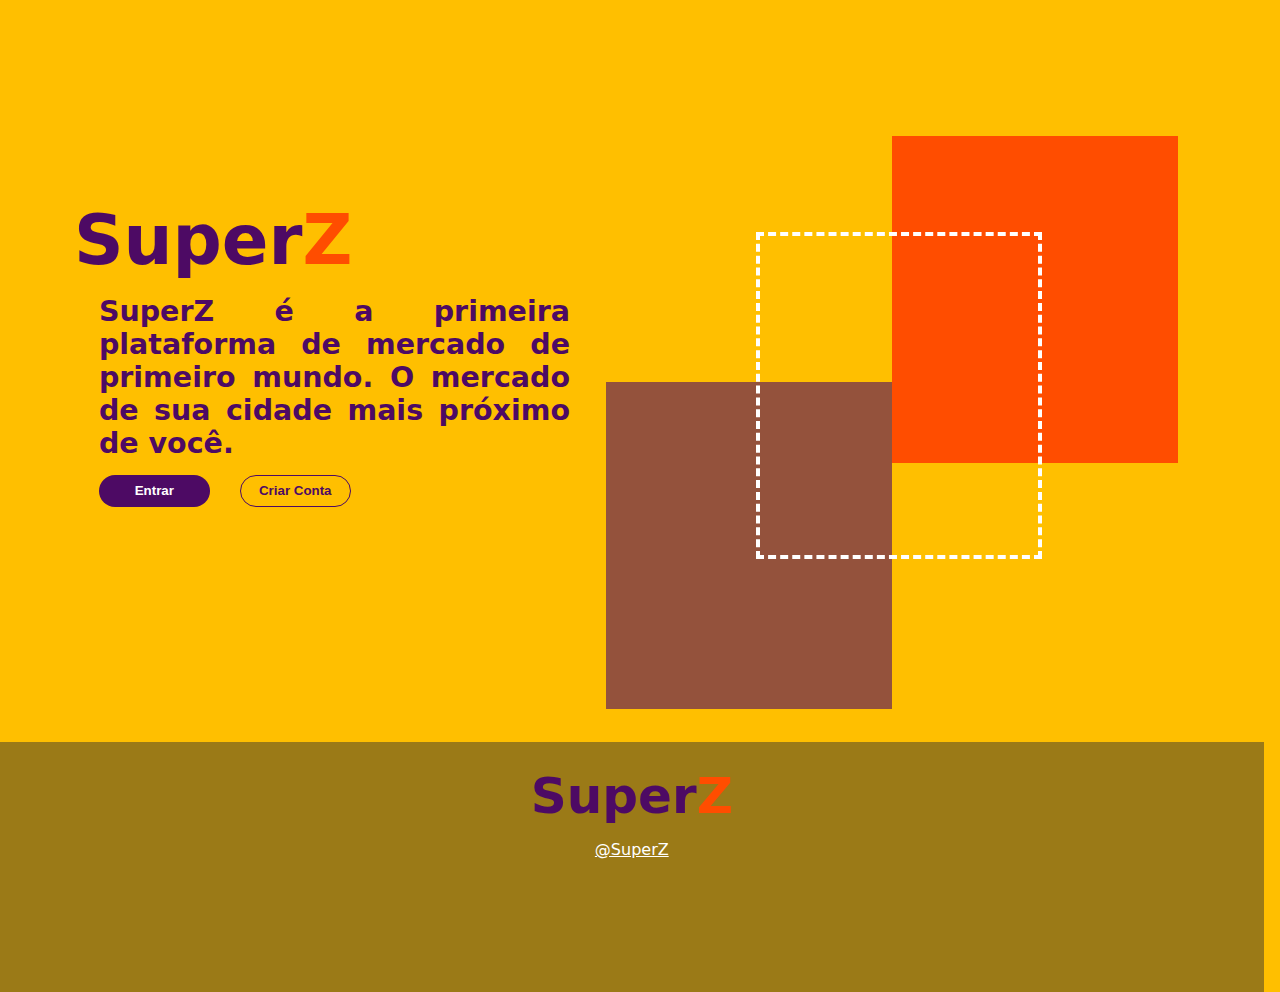
<file: Index.html>
<!DOCTYPE html>
<html lang="en">
<head>
    <meta charset="UTF-8">
    <meta name="viewport" content="width=device-width, initial-scale=1.0">
    <meta http-equiv="X-UA-Compatible" content="ie=edge">
    <link rel="stylesheet" href="index.css">
    <title>SMS Entregas</title>
</head>
<body>
    <div class="text">
        <span class="title">Super</span><span class="title1">Z</span>
    <p class="txt">SuperZ é a primeira plataforma de mercado de primeiro mundo. O mercado de sua cidade mais próximo de você.</p>
    </div>
    <div class="buttons">
        <button class="bt bt1">Entrar</button>
        <button class="bt bt2">Criar Conta</button>
    </div>
    <div class="ilustration">
        <div class="box1"></div>
        <div class="box2"></div>
        <div class="box3"></div>
    </div>

    <div class="choice">
        <div class="X">
            <div class="line1"></div>
            <div class="line2"></div>
        </div>
        <div class="login">
            <div class="choices">
                <div class="ch ch1"></div>
                <div class="ch ch2"></div>
            </div>
            <div class="titles">
                <p class="txt3">Mercado</p>
                <p class="txt3">Cliente</p>
            </div>
            <button id="criar">Criar Perfil</button>
        </div>
    </div>
    <script src="index.js"></script>
</body>

<footer>
        <span class="title min">Super<span class="title1 min">Z</span></span>
        <a href="" style="color: white;">@SuperZ</a>
</footer>
</html>
</file>
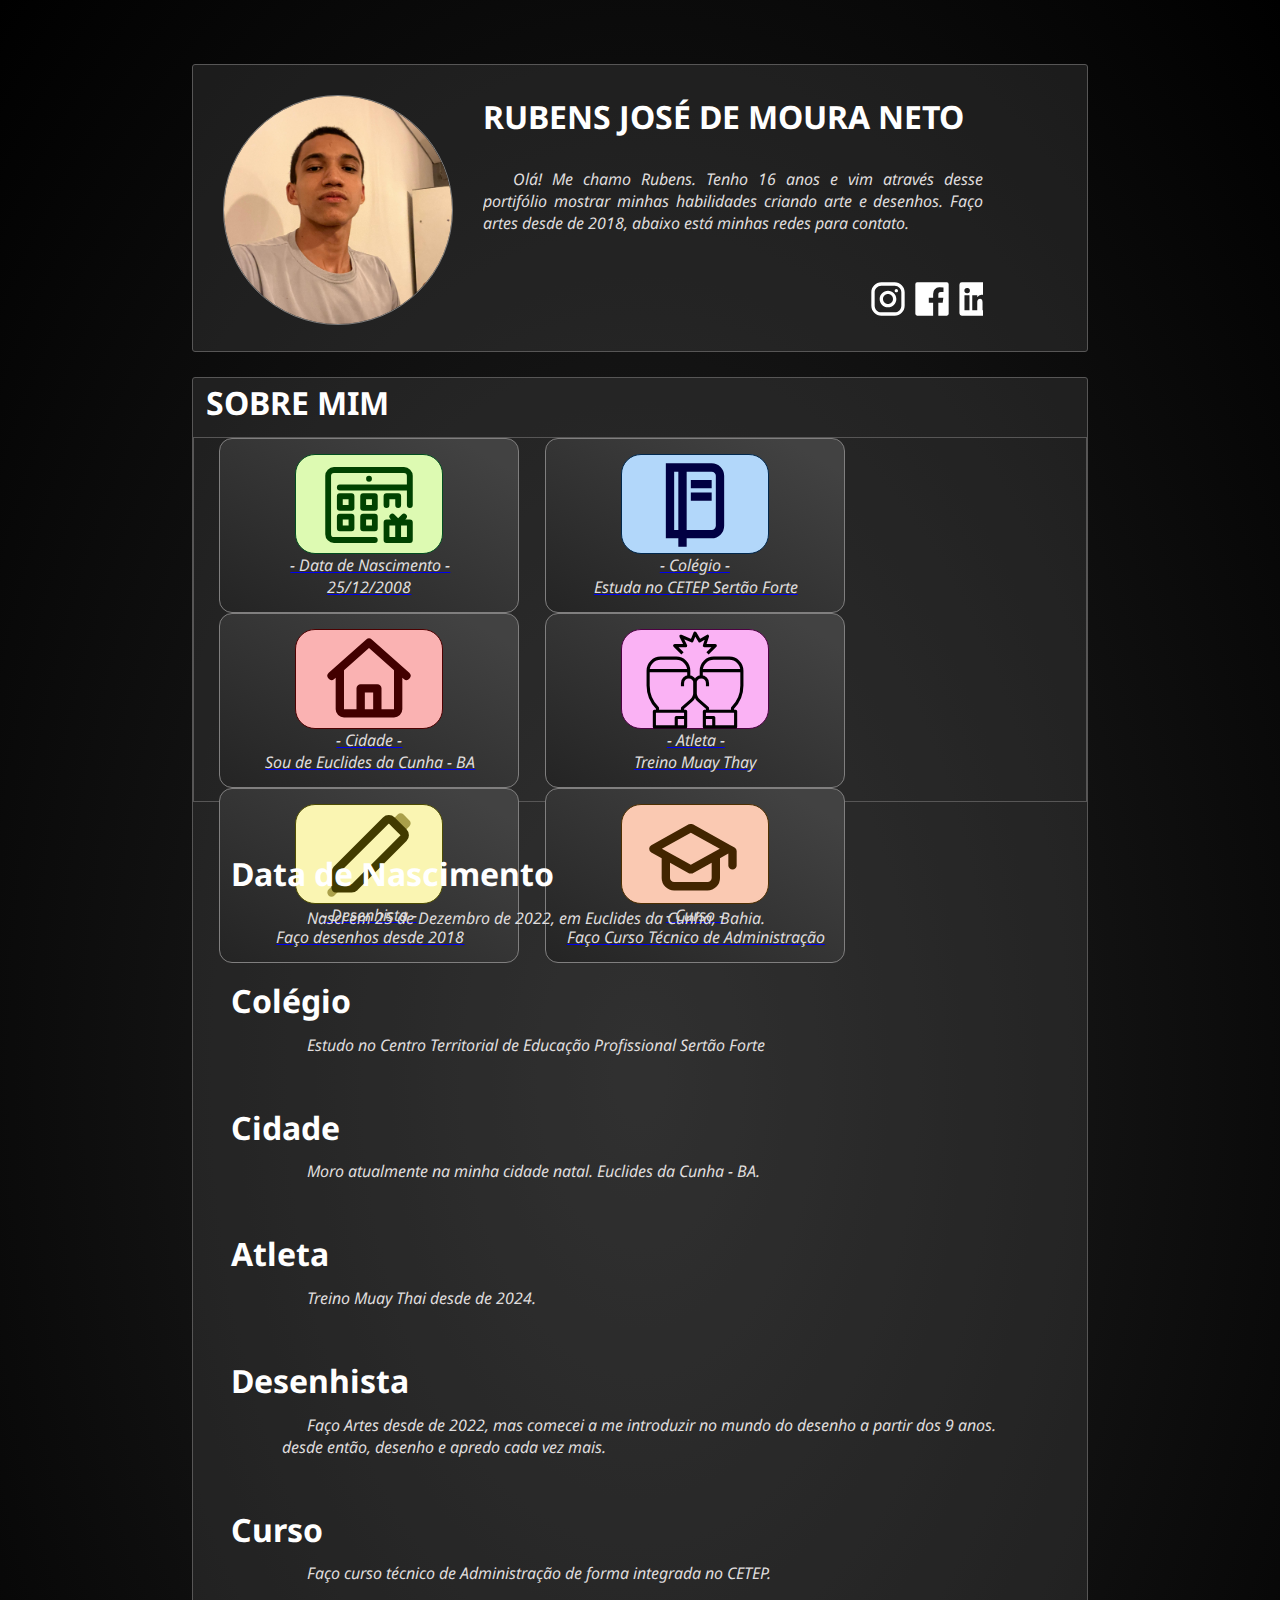
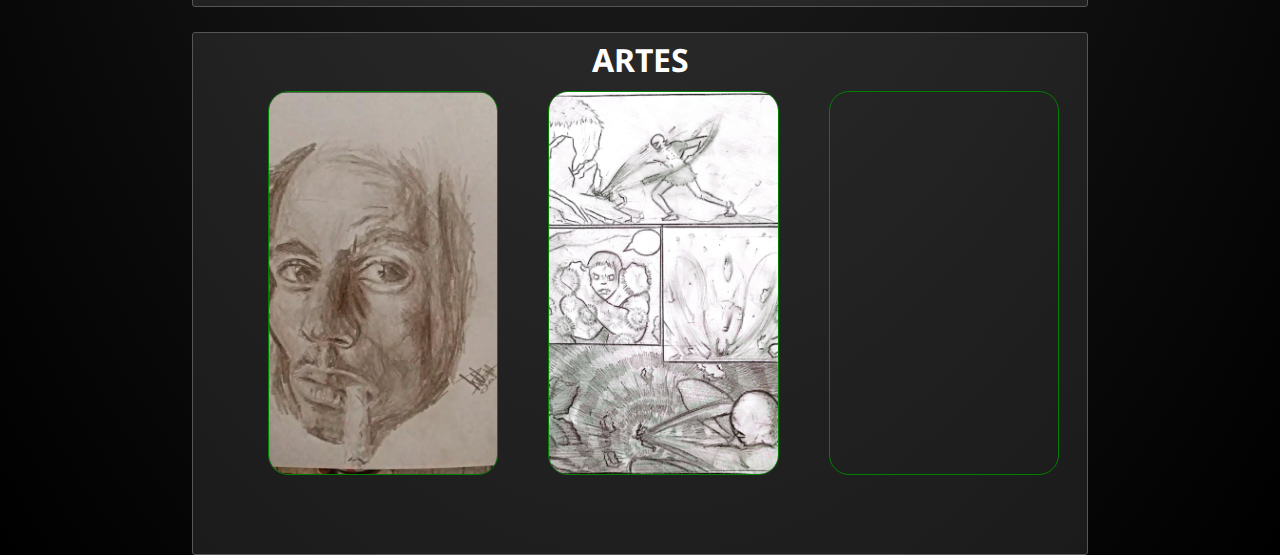
<file: index.html>
<!DOCTYPE html>
<html lang="en">
<head>
    <meta charset="UTF-8">
    <meta name="viewport" content="width=device-width, initial-scale=1.0, maximum-scale=1.0, user-scalable=no">
    <meta http-equiv="X-UA-Compatible" content="ie=edge">
    <link rel="stylesheet" href="style.css">
    <title>Document</title>
</head>
<body>

    <!--TELA-DE-FUNDO-->
    <!---->

    <!--SOBRE-A-PESSOA-->
    <div class="people">
        <div class="foto">
            <img src="img/people.jpeg" alt="" class="fotoPeople">
        </div>

        <div class="textosInf">
            <div class="name">
                <h1 class="I">RUBENS JOSÉ DE MOURA NETO</h1>
                <p class="my">Olá! Me chamo Rubens. Tenho 16 anos e vim através desse portifólio mostrar minhas habilidades criando arte e desenhos. Faço artes desde de 2018, abaixo está minhas redes para contato.</p>
                <div class="iconesDrede">

                    <?xml version="1.0" encoding="utf-8"?>
                    <a href="https://www.instagram.com/rubens.jdmn/"><svg fill="#fff" width="40px" height="40px" viewBox="0 0 24 24" xmlns="http://www.w3.org/2000/svg"><path fill-rule="evenodd" d="M8,2 L16,2 C19.3137085,2 22,4.6862915 22,8 L22,16 C22,19.3137085 19.3137085,22 16,22 L8,22 C4.6862915,22 2,19.3137085 2,16 L2,8 C2,4.6862915 4.6862915,2 8,2 Z M8,4 C5.790861,4 4,5.790861 4,8 L4,16 C4,18.209139 5.790861,20 8,20 L16,20 C18.209139,20 20,18.209139 20,16 L20,8 C20,5.790861 18.209139,4 16,4 L8,4 Z M12,17 C9.23857625,17 7,14.7614237 7,12 C7,9.23857625 9.23857625,7 12,7 C14.7614237,7 17,9.23857625 17,12 C17,14.7614237 14.7614237,17 12,17 Z M12,15 C13.6568542,15 15,13.6568542 15,12 C15,10.3431458 13.6568542,9 12,9 C10.3431458,9 9,10.3431458 9,12 C9,13.6568542 10.3431458,15 12,15 Z M17,8 C16.4477153,8 16,7.55228475 16,7 C16,6.44771525 16.4477153,6 17,6 C17.5522847,6 18,6.44771525 18,7 C18,7.55228475 17.5522847,8 17,8 Z"/></svg></a>

                    <?xml version="1.0" encoding="utf-8"?>
                    <a href="https://www.facebook.com/share/16AgNDVnHW/"><svg fill="#fff" width="40px" height="40px" viewBox="0 0 24 24" xmlns="http://www.w3.org/2000/svg" data-name="Layer 1"><path d="M20.9,2H3.1A1.1,1.1,0,0,0,2,3.1V20.9A1.1,1.1,0,0,0,3.1,22h9.58V14.25h-2.6v-3h2.6V9a3.64,3.64,0,0,1,3.88-4,20.26,20.26,0,0,1,2.33.12v2.7H17.3c-1.26,0-1.5.6-1.5,1.47v1.93h3l-.39,3H15.8V22h5.1A1.1,1.1,0,0,0,22,20.9V3.1A1.1,1.1,0,0,0,20.9,2Z"/></svg></a>

                    <?xml version="1.0" encoding="utf-8"?>
                    <a href=""><svg fill="#fff" width="40px" height="40px" viewBox="0 0 24 24" xmlns="http://www.w3.org/2000/svg" data-name="Layer 1"><path d="M20.47,2H3.53A1.45,1.45,0,0,0,2.06,3.43V20.57A1.45,1.45,0,0,0,3.53,22H20.47a1.45,1.45,0,0,0,1.47-1.43V3.43A1.45,1.45,0,0,0,20.47,2ZM8.09,18.74h-3v-9h3ZM6.59,8.48h0a1.56,1.56,0,1,1,0-3.12,1.57,1.57,0,1,1,0,3.12ZM18.91,18.74h-3V13.91c0-1.21-.43-2-1.52-2A1.65,1.65,0,0,0,12.85,13a2,2,0,0,0-.1.73v5h-3s0-8.18,0-9h3V11A3,3,0,0,1,15.46,9.5c2,0,3.45,1.29,3.45,4.06Z"/></svg></a>


                </div>
            </div>
            </div>
        </div>
        <div class="sobre_mim">
            <h1 class="Sobre_Mim">SOBRE MIM</h1>
            <nav class="cats">
                <a href="#data"><div class="cat">
                    <div class="icn1">
                        <?xml version="1.0" ?>
                        <svg fill="#fff" width="100px" height="100px" viewBox="0 0 32 32" data-name="Layer 2" id="Layer_2" xmlns="http://www.w3.org/2000/svg"><title/><path d="M16,8.53h0a.93.93,0,1,1,.94-.93A.93.93,0,0,1,16,8.53Z"/><path d="M17.85,26.27H4.79a.93.93,0,0,1-.93-.93V6.67a.93.93,0,0,1,.93-.93h22.4a.93.93,0,0,1,.93.93v2.8H6.66a.93.93,0,0,0,0,1.87H28.13V16A.93.93,0,0,0,30,16V6.67a2.8,2.8,0,0,0-2.8-2.8H4.79A2.8,2.8,0,0,0,2,6.67V25.33a2.8,2.8,0,0,0,2.8,2.8H17.85a.93.93,0,0,0,0-1.87Z"/><path d="M29.07,20.66H27.59l.27-.27a.93.93,0,0,0-1.32-1.32l-1.21,1.21-1.2-1.2A.93.93,0,0,0,22.8,20.4l.27.27H21.61a.93.93,0,0,0-.93.93v5.6a.93.93,0,0,0,.93.93h7.47A.93.93,0,0,0,30,27.2V21.6A.93.93,0,0,0,29.07,20.66Zm-6.53,1.87h1.85v3.73H22.54Zm5.6,3.73H26.26V22.53h1.88Z"/><path d="M11.33,13.19a.93.93,0,0,0-.93-.93H6.66a.93.93,0,0,0-.93.93v3.73a.93.93,0,0,0,.93.93H10.4a.93.93,0,0,0,.93-.93ZM9.46,16H7.6V14.13H9.46Z"/><path d="M10.4,18.8H6.66a.93.93,0,0,0-.93.93v3.73a.93.93,0,0,0,.93.93H10.4a.93.93,0,0,0,.93-.93V19.73A.93.93,0,0,0,10.4,18.8Zm-.93,3.73H7.6V20.66H9.46Z"/><path d="M17.87,12.26H14.13a.93.93,0,0,0-.93.93v3.73a.93.93,0,0,0,.93.93h3.73a.93.93,0,0,0,.93-.93V13.19A.93.93,0,0,0,17.87,12.26ZM16.93,16H15.07V14.13h1.87Z"/><path d="M21.6,16.93a.93.93,0,0,0,.93-.93V14.13H24.4V16a.93.93,0,0,0,1.87,0v-2.8a.93.93,0,0,0-.93-.93H21.6a.93.93,0,0,0-.93.93V16A.93.93,0,0,0,21.6,16.93Z"/><path d="M17.87,18.8H14.13a.93.93,0,0,0-.93.93v3.73a.93.93,0,0,0,.93.93h3.73a.93.93,0,0,0,.93-.93V19.73A.93.93,0,0,0,17.87,18.8Zm-.93,3.73H15.07V20.66h1.87Z"/></svg>
                    </div>
                    <p class="aniversario aniversarioG">- Data de Nascimento -</p>
                    <p class="aniversario">25/12/2008</p>
                </div></a>

                <a href="#colegio"><div class="cat">
                    <div class="icn2">
                        <?xml version="1.0" encoding="utf-8"?>
                        <svg fill="#fff" width="100px" height="100px" viewBox="-5 -2 24 24" xmlns="http://www.w3.org/2000/svg" preserveAspectRatio="xMinYMin" class="jam jam-book"><path d='M5 18v2H3v-2H0V0h11a3 3 0 0 1 3 3v12a3 3 0 0 1-3 3H5zM3 2H2v14h1V2zm2 0v14h6a1 1 0 0 0 1-1V3a1 1 0 0 0-1-1H5zm1 2h5v2H6V4zm0 3h5v2H6V7z'/></svg>
                    </div>
                    <p class="aniversario">- Colégio -</p>
                    <p class="aniversarioG">Estuda no CETEP Sertão Forte</p>
                </div></a>

                <a href="#cidade"><div class="cat">
                    <div class="icn1 icn3">
                        <?xml version="1.0" encoding="utf-8"?>
                        <svg width="100px" height="100px" viewBox="0 0 24 24" fill="none" xmlns="http://www.w3.org/2000/svg"><path d="M11.336 2.253a1 1 0 0 1 1.328 0l9 8a1 1 0 0 1-1.328 1.494L20 11.45V19a2 2 0 0 1-2 2H6a2 2 0 0 1-2-2v-7.55l-.336.297a1 1 0 0 1-1.328-1.494l9-8zM6 9.67V19h3v-5a1 1 0 0 1 1-1h4a1 1 0 0 1 1 1v5h3V9.671l-6-5.333-6 5.333zM13 19v-4h-2v4h2z" fill="rgb(66, 0, 0)"/></svg>
                    </div>
                    <p class="aniversario">- Cidade -</p>
                    <p class="aniversario aniversarioG">Sou de Euclides da Cunha - BA</p>
                </div></a>


                <a href="#atleta"><div class="cat">
                    <div class="icn1 icn4">
                       <?xml version="1.0" ?>
<svg width="100px" height="100px" viewBox="0 0 64 64" xmlns="http://www.w3.org/2000/svg">

<defs>

<style>.cls-1{fill:none;stroke:#000000;stroke-linejoin:round;stroke-width:2px;}</style>

</defs>

<title/>

<g data-name="Layer 22" id="Layer_22">

<path class="cls-1" d="M40,52V50l-5.49-4.8A7.39,7.39,0,0,1,32,39.66V34a4,4,0,0,1,4-4h0a4,4,0,0,1,4,4v2"/>

<path class="cls-1" d="M36,30V26a8,8,0,0,1,8-8H54a8,8,0,0,1,8,8v9.51A20.49,20.49,0,0,1,56,50h0v2"/>

<rect class="cls-1" height="10" width="20" x="38" y="52"/>

<line class="cls-1" x1="36" x2="62" y1="26" y2="26"/>

<polyline class="cls-1" points="38 56 44 56 44 62"/>

<path class="cls-1" d="M24,52V50l5.49-4.8A7.39,7.39,0,0,0,32,39.66V34a4,4,0,0,0-4-4h0a4,4,0,0,0-4,4v2"/>

<path class="cls-1" d="M28,30V26a8,8,0,0,0-8-8H10a8,8,0,0,0-8,8v9.51A20.49,20.49,0,0,0,8,50H8v2"/>

<rect class="cls-1" height="10" transform="translate(32 114) rotate(-180)" width="20" x="6" y="52"/>

<line class="cls-1" x1="28" x2="2" y1="26" y2="26"/>

<polyline class="cls-1" points="26 56 20 56 20 62"/>

<polyline class="cls-1" points="24 15 19 10 26 10 23 4 30 7 32 2 35 7 40 4 38 10 45 10 40 15"/>

</g>

</svg>
                    </div>
                    <p class="aniversario aniversarioG">- Atleta -</p>
                    <p class="aniversario">Treino Muay Thay</p>
                </div></a>

                <a href="#desenhista"><div class="cat">
                    <div class="icn2 icn5">
                        <?xml version="1.0" encoding="utf-8"?>
                        <svg fill="#000000" width="100px" height="100px" viewBox="0 0 24 24" id="stylus-pen" data-name="Line Color" xmlns="http://www.w3.org/2000/svg" class="icon line-color"><path id="secondary" d="M4,20,3,21M21,4.41,19.59,3,18.17,4.41l1.42,1.42Z" style="fill: none; stroke: rgb(170, 160, 74); stroke-linecap: round; stroke-linejoin: round; stroke-width: 2;"></path><path id="primary" d="M17.46,3.71l2.83,2.83a1,1,0,0,1,0,1.41L8.54,19.71a1.05,1.05,0,0,1-.71.29H4V16.17a1.05,1.05,0,0,1,.29-.71L16.05,3.71A1,1,0,0,1,17.46,3.71Z" style="fill: none; stroke: rgb(66, 59, 0); stroke-linecap: round; stroke-linejoin: round; stroke-width: 2;"></path></svg>
                    </div>
                    <p class="aniversario">- Desenhista -</p>
                    <p class="aniversarioG">Faço desenhos desde 2018</p>
                </div></a>

                <a href="#curso"><div class="cat">
                    <div class="icn1 icn6">
                        <?xml version="1.0" encoding="utf-8"?>
                        <svg fill="rgb(66, 37, 0)" width="100px" height="100px" viewBox="0 0 24 24" xmlns="http://www.w3.org/2000/svg" data-name="Layer 1"><path d="M21.49,10.19l-1-.55h0l-9-5-.11,0a1.06,1.06,0,0,0-.19-.06l-.19,0-.18,0a1.17,1.17,0,0,0-.2.06l-.11,0-9,5a1,1,0,0,0,0,1.74L4,12.76V17.5a3,3,0,0,0,3,3h8a3,3,0,0,0,3-3V12.76l2-1.12V14.5a1,1,0,0,0,2,0V11.06A1,1,0,0,0,21.49,10.19ZM16,17.5a1,1,0,0,1-1,1H7a1,1,0,0,1-1-1V13.87l4.51,2.5.15.06.09,0a1,1,0,0,0,.25,0h0a1,1,0,0,0,.25,0l.09,0a.47.47,0,0,0,.15-.06L16,13.87Zm-5-3.14L4.06,10.5,11,6.64l6.94,3.86Z"/></svg>
                    </div>
                    <p class="aniversario">- Curso -</p>
                    <p class="aniversario aniversarioG">Faço Curso Técnico de Administração</p>
                </div></a>
            </nav>

            <div class="data" id="data">
            <h1 class="data-nascimento">Data de Nascimento</h1>
                <p>Nasci em 25 de Dezembro de 2022, em Euclides da Cunha, Bahia.</p>
            </div>
            <div class="data" id="colegio">
            <h1 class="data-nascimento">Colégio</h1>
                <p>Estudo no Centro Territorial de Educação Profissional Sertão Forte</p>
            </div>
            <div class="data" id="cidade">
            <h1 class="data-nascimento">Cidade</h1>
                <p>Moro atualmente na minha cidade natal. Euclides da Cunha - BA.</p>
            </div>
            <div class="data" id="atleta">
            <h1 class="data-nascimento">Atleta</h1>
                <p>Treino Muay Thai desde de 2024.</p>
            </div>
            <div class="data" id="desenhista">
            <h1 class="data-nascimento">Desenhista</h1>
                <p>Faço Artes desde de 2022, mas comecei a me introduzir no mundo do desenho a partir dos 9 anos. desde então, desenho e apredo cada vez mais.</p>
            </div>
            <div class="data" id="curso">
            <h1 class="data-nascimento">Curso</h1>
                <p>Faço curso técnico de Administração de forma integrada no CETEP.</p>
            </div>
        </div>
    </div>

    <div class="projetos">
        <h1 style="text-align: center;">ARTES</h1>
        <div class="stylos" onmouseenter="show()" onmouseleave="hide()">
        <div class="stylo">
            <img src="img/realista.jpeg">
            <div class="dark"><h2 style="color: white; font-family: system-ui, -apple-system, BlinkMacSystemFont, 'Segoe UI', Roboto, Oxygen, Ubuntu, Cantarell, 'Open Sans', 'Helvetica Neue', sans-serif;">Realismo</h2></div>
        </div>
        <div class="stylo">
            <img src="img/mangá.jpeg">
            <div class="dark dk3"><h2 style="color: white; font-family: system-ui, -apple-system, BlinkMacSystemFont, 'Segoe UI', Roboto, Oxygen, Ubuntu, Cantarell, 'Open Sans', 'Helvetica Neue', sans-serif;">História em quadrinhos</h2></div>
        </div>
        <div class="stylo">
            
            <div class="dark"><h2 style="color: white; font-family: system-ui, -apple-system, BlinkMacSystemFont, 'Segoe UI', Roboto, Oxygen, Ubuntu, Cantarell, 'Open Sans', 'Helvetica Neue', sans-serif;">Vazio</h2></div>
        </div>
    </div>

    <script src="script.js"></script>
</body>
</html>
</file>
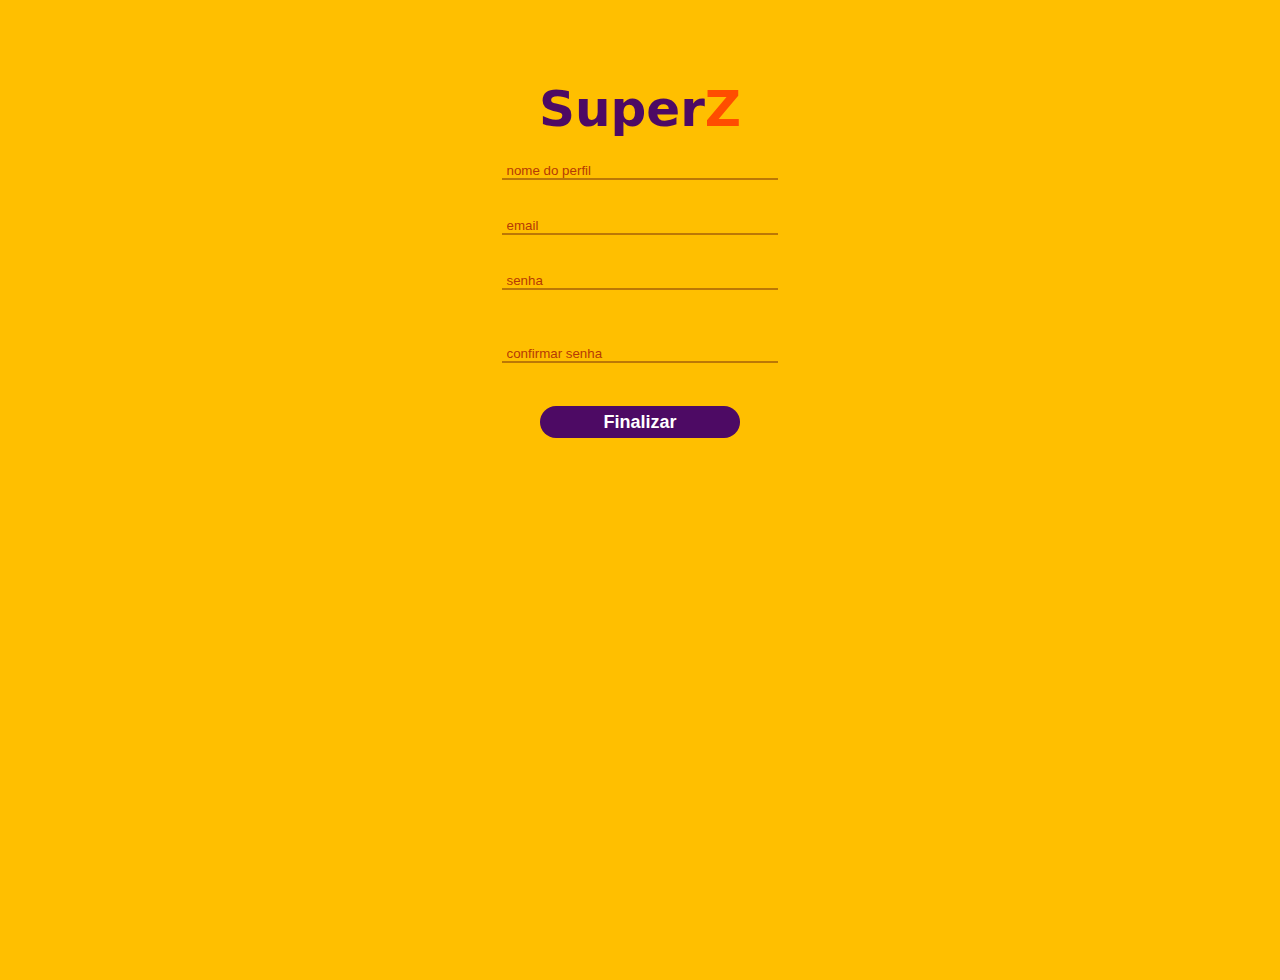
<file: Contas/cliente/Cliente.html>
<!DOCTYPE html>
<html lang="en">
  <head>
    <meta charset="UTF-8" />
    <meta name="viewport" content="width=device-width, initial-scale=1.0" />
    <meta http-equiv="X-UA-Compatible" content="ie=edge" />
    <link rel="stylesheet" href="Cliente.css" />
    <title>SMS Entregas</title>
  </head>
  <body>
    <div class="login">
      <div class="logo">
        <span class="title min">Super<span class="title1 min">Z</span></span>
      </div>
      <form action="" method="get">
        <input id="nome" type="text" placeholder="nome do perfil" />
        <p>* nome não coerente</p>
        <br />
        <input id="email" type="email" placeholder="email" />
        <p>* email inválido</p>
        <br />
        <input id="senha" type="password" placeholder="senha" />
        <p>* a senha deve conter 8 caracteres(sendo letras ou números).</p>
        <br />
        <input id="confirmarSenha" type="password" placeholder="confirmar senha"/>
        <p>* senha diferente</p>
        <button id="finalizar">Finalizar</button>
      </form>
      
    </div>
    <script src="Cliente.js"></script>
  </body>
</html>
</file>
<file: index.css>
* {
    margin: 0;
    padding: 0;
    box-sizing: border-box;
}

body {
    background-color: #ffbf00;
    font-family: system-ui, -apple-system, BlinkMacSystemFont, 'Segoe UI', Roboto, Oxygen, Ubuntu, Cantarell, 'Open Sans', 'Helvetica Neue', sans-serif;
    padding: 0 73.9px;
    box-sizing: border-box;
}

.text {
    margin-top: 199.5px;
    /*border: 1px solid white;*/
    width: 50%;
}

span {
    position: relative;
    margin-top: 25px;
    font-size: 68.9px;
    font-weight: 700;
}

p {
    position: relative;
    margin-top: 15px;
    color: #4d0a64;
    font-weight: 700;
    font-size: 28.5px;
    /*border: 1px solid white;*/
    padding-right: 70px;
    padding-left: 25px;
    box-sizing: border-box;
    text-align: left;
    text-align: justify;
}

.min {
    font-size: 50px;
}

.title {
    color: #4d0a64;
}

.title1 {
    position: relative;
    color: #ff4d00;
}

.bt {
    position: relative;
    margin-left: 25px;
    margin-top: 15px;
    width: 110.85px;
    height: 32px;
    border-radius: 20px;
    border: none;
    font-weight: 700;
    cursor: pointer;
}

.bt1 {
    background-color: #4d0a64;
    color: #fff;
}

.bt1:hover {
    background-color: #2b0638;
}

.bt1:active {
    transition: 0.3s;
    background-color: #9f64b3;
}

.bt2 {
    background-color: #ffbf00;
    border: 1px solid #4d0a64;
    color: #4d0a64;
}

.bt2:hover {
    border-color: #2b0638;
    color: #2b0638;
}

.bt2:active {
    border-color: #9f64b3;
    color: #9f64b3;
}

.ilustration {
    display: flex;
    position: relative;
    margin-left: auto;
    margin-top: -275px;
    /*border: 1px solid white;*/
    width: 600px;
    height: 230px;
}

.box1 {
    position: relative;
    margin-top: 25%;
    background-color: #4d0a64;
    opacity: 0.6;
    width: 286px;
    height: 327px;
}

.box2 {
    position: relative;
    margin-top: -16%;
    background-color: #ff4d00;
    width: 286px;
    height: 327px;
}

.box3 {
    position: absolute;
    margin-left: 25%;
    border: 4px solid white;
    border-style: dashed;
    background-image: url(https://img.freepik.com/fotos-gratis/mulher-com-carrinho-de-compras-comprando-comida-no-supermercado_342744-1131.jpg?ga=GA1.1.19764164.1748377790&semt=ais_hybrid&w=740);
    background-size: cover;
    width: 286px;
    height: 327px;
}

.screen {
    position: relative;
    margin-left: -73.9px;
    margin-top: 280px;
    background-color: #9b7a17;
    width: 111.48%;
    height: 739px;
    z-index: 2;
    box-sizing: border-box;
}

.box {
    position: relative;
    margin-left: 50%;
    margin-top: 586.4;
    transform: translate(-50%);
    border: 1px solid white;
    height: 100%;
}

.Criar {
    background-color: #ff4d00;
    border: none;
    font-weight: 700;
    color: white;
    position: relative;
    margin-left: 50%;
    margin-top: 50px;
    transform: translate(-50%);
    width: 100%;
    height: 50px;
    font-size: 20px;
    cursor: pointer;
}

.Criar:hover{
    background-color: #a13101;
}


footer {
    display: flex;
    flex-direction: column;
    position: relative;
    margin-left: -73.9px;
    margin-top: 280px;
    width: 111.6%;
    height: 250px;
    background-color: #9b7a17;
    text-align: center;
}

footer a {
    position: relative;
    margin-top: 15px;
}

.choice {
    position: fixed;
    top: 0;
    margin-left: -73.9px;
    width: 100%;
    height: 100%;
    background-color: #9b7a17;
    z-index: 3;
}

.login {
    position: relative;
    margin-left: 50%;
    transform: translate(-50%);
    /*border: 1px solid white;*/
    width: 600px;
    height: 100%;
}

.X {
    position: fixed;
    margin: 15px;
    /*border: 1px solid green;*/
    width: 30px;
    height: 30px;
    rotate: 45deg;
    z-index: 4;
    cursor: pointer;
}

.line1 {
    position: relative;
    margin-top: 50%;
    border: 1px solid #4b3b0c;
}

.line2 {
    position: relative;
    margin-left: 50%;
    margin-top: -16px;
    transform: translate(-50%);
    width: 1px;
    height: 100%;
    border: 1px solid #4b3b0c;
}

#criar {
    position: relative;
    margin-left: 50%;
    transform: translate(-50%);
    margin-top: 25px;
    width: 150px;
    height: 25px;
    font-weight: 700;
    border-radius: 20px;
    border: none;
    background-color: #ff4d00;
    color: white;
    cursor: pointer;
}

.choice {
    display: none;
}

.choices {
    padding: 0 100px;
    display: flex;
    position: relative;
    margin-top: 150px;
    /*border: 1px solid green;*/
    height: 250px;
    cursor: pointer;
}

.ch {
    position: relative;
    border-radius: 100%;
    border: 1px solid rgb(255, 255, 255);
    height: 75%;
    width: 190px;
}

.ch1 {
    background-image: url(https://img.freepik.com/fotos-gratis/retrato-de-um-homem-trabalhando-como-vendedor-no-mercado_23-2151230111.jpg?ga=GA1.1.19764164.1748377790&semt=ais_hybrid&w=740);
    background-size: cover;
    box-shadow: inset 1px 1px 10px black;
}

.ch2 {
    margin-left: auto;
    background-image: url(https://img.freepik.com/fotos-gratis/mulher-no-supermercado-usando-balanca-digital-self-service-para-medir-o-peso-da-fruta_342744-1100.jpg?ga=GA1.1.19764164.1748377790&semt=ais_hybrid&w=740);
    background-size: cover;
    box-shadow: inset 1px 1px 10px black;
}

.titles {
    position: relative;
    margin-left: 50%;
    margin-top: -65px;
    transform: translate(-60%);
    display: flex;
}

.txt3 {
    color: white;
}
</file>
<file: style.css>
*{
    margin: 0;
    padding: 0;
    box-sizing: border-box;
}



/*TELA DE FUNDO*/


body {
    background-image: radial-gradient(rgb(36, 36, 36) , rgb(0, 0, 0));
    width: 100%;
    padding-left: 15vw;
    padding-right: 15vw;
    padding-top: 5vw;
}

@media screen and (max-width: 768px) {
    body {
        padding-left: 5vw !important;
        padding-right: 5vw !important;
    }

    .people {
        height: 576px !important;
        padding: 0 !important;
        box-sizing: border-box;
    }

    .foto {
        position: relative;
        left: 50%;
        transform: scale(0.9) translate(-50%);
    }

    .textosInf {
        width: 600px !important;
        margin-top: -75px;
        left: 50%;
        transform: translate(-60%);
        overflow: visible !important;
    }

    .I {
        text-align: center;
    }

    .my {
        margin-top: 10px !important;
        text-align: center !important;
        text-indent: 0 !important;
    }

    .iconesDrede {
        left: -48%;
    }

    .sobre_mim {
        height: 2150px !important;
    }

    .cats {
        margin-top: 10px !;
        height: 100% !important;
    }

    .cat:first-child {
        margin-left: 50px;
    }

    .cat {
        left: 38%;
        transform: translate(-53.5%)
    }

    .data {
        margin-left: 25px !important;
        margin-right: 55px !important;

    }

    .projetos {
        height: 1200px !important;
        padding: 25px !important;
        box-sizing: border-box !;
        height: 1300px !important;
    }

    .stylos {
        display: flex;
        flex-wrap: wrap;
        height: 94% !important;
    }

    .stylo {
        margin-left: 9px !important;
        margin-top: 15px;
        width: 300px !important;
    }

}

@media screen and (width: 844px) {
    body {
        padding-left: 5vw !important;
        padding-right: 5vw !important;
    }

    .people {
        height: 576px !important;
        padding: 0 !important;
        box-sizing: border-box;
    }

    .foto {
        position: relative;
        left: 50%;
        transform: scale(0.9) translate(-50%);
    }

    .textosInf {
        width: 600px !important;
        margin-top: -75px;
        left: 55%;
        transform: translate(-59%);
        overflow: visible !important;
    }

    .I {
        text-align: center;
    }

    .my {
        margin-top: 10px !important;
        text-align: center !important;
        text-indent: 0 !important;
    }

    .iconesDrede {
        left: -38%;
    }

    .sobre_mim {
        padding-left: 0vw !important;
        padding-right: 0vw !important;
        height: 355vh !important;
    }

    .cats {
        height: 550px !important;
        padding-left: 1vw !important;
        box-sizing: border-box !important;
    }

    .cat:first-child {
        margin-left: 55px;
    }

    .cat {
        left: -1%;
       /* transform: translate(-50%) !important;*/
    }

    .stylo {
        margin-left: 10px !important;
        width: 100vw !important;
    }
}
/*PESSOA*/

.people {
    display: flex;
    flex-wrap: wrap;
    position: relative;
    border: 1px solid rgb(87, 86, 86);
    border-radius: 3px;
    width: 100%;
    height: 288px;
    background-color: rgba(77, 76, 76, 0.308);
    padding: 30px;
    box-sizing: border-box;
}

.foto {
    border: 1px solid gray;
    border-radius: 100%;
    width: 230px;
    height: 230px;
    overflow: hidden;
}

.fotoPeople {
    position: relative;
    width: 100%;
    height: 100%;
    background-size: contain;
    object-fit: cover;
}

.textosInf {
    position: relative;
    margin-left: 30px;
    /*border: 1px solid gray;*/
    width: 60%;
    height: 230px;
    overflow: hidden;
}

@font-face {
    font-family: italico;
    src: url(fonte/NotoSans-VariableFont_wdth\,wght.ttf);
}

@font-face {
    font-family: italica;
    src: url(fonte/NotoSans-Italic-VariableFont_wdth\,wght.ttf);
}

h1 {
    font-family: italico;
    color: white;
    border-width: px;
}

p {
    font-family: italica;
    color: rgb(223, 220, 220);
}

.name {
    position: relative;
}

.I {
    position: relative;
}

.my {
    position: relative;
    margin-top: 30px;
    text-align: left;
    text-align: justify;
    text-indent: 30px;
}

.iconesDrede {
    position: relative;
    margin-left: 77%;
    margin-top: 45px;
    /*border: 1px solid white;*/
    width: 160px;
    height: 50px;
}

/**/

.sobre_mim {
    display: flex;
    flex-direction: column;
    position: relative;
    margin-top: 25px;
    width: 100%;
    height: 1230px;
    background-color: rgba(77, 76, 76, 0.308);
    border: 1px solid rgb(87, 86, 86);
    border-radius: 3px;
    padding-left: 2vw;
    padding-right: 2vw;
    padding: 0;
    overflow: hidden;
}

.Sobre_Mim {
    position: relative;
    margin-left: 1vw;
    margin-top: 0.2vw;
}

.cats {
    display: flex;
    flex-wrap: wrap;
    position: relative;
    margin-top: 1.5%;
    width: 100%;
    height: 365.2px;
    border: 1px solid rgb(87, 86, 86);
}

.cat {
    background-image: linear-gradient(30deg,rgb(36, 36, 36), rgb(66, 66, 66) 90%);
    position: relative;
    margin-left: 25.4px;
    border: 1px solid rgb(128, 127, 127);
    border-radius: 13px;
    width: 300px;
    height: 175px;
    padding-top: 15px;
    padding-left: 75px;
    padding-right: 75px;
    box-sizing: border-box;
    transition: 0.5s;
    cursor: pointer;
}

.cat:hover {
    transition: 0.5s;
    opacity: 0.8;
}

.icn1 {
    background-color: hsl(84, 88%, 84%);
    position: relative;
    height: 100px;
    border: 1px solid rgb(1, 77, 30);
    border-radius: 20px;
}

.icn2 {
    background-color: hsl(209, 88%, 84%);
    position: relative;
    height: 100px;
    border: 1px solid rgb(1, 40, 77);
    border-radius: 20px;
}

.icn3 {
    background-color: hsl(0, 88%, 84%);
    border: 1px solid rgb(77, 1, 1);
}

.icn4 {
    background-color: hsl(305, 88%, 84%);
    border: 1px solid rgb(77, 1, 67);
}

.icn5 {
    background-color: hsl(56, 88%, 84%);
    border: 1px solid rgb(77, 76, 1);
}

.icn6 {
    background-color: hsl(19, 88%, 84%);
    border: 1px solid rgb(77, 47, 1);
}


.icn1 svg{
    fill: rgb(0, 66, 0);
    position: relative;
    margin-left: 50%;
    transform: translate(-50%);
}

.icn2 svg {
    fill: rgb(1, 0, 66);
    position: relative;
    margin-left: 50%;
    transform: translate(-50%);
}

.icn3 svg {
   
}

.icn4 svg {
    fill: rgb(0, 255, 34);
}

.icn5 svg {
    fill: rgb();
}

.icn6 svg {
    fill: rgb(66, 37, 0);
}

.aniversario {
    text-align: center;
}

.aniversarioG {
    margin-left: -75px;
    text-align: center;
    /*border: 1px solid white;*/
    width: 300px;
}

.data-nascimento {
    position: relative;
    margin-left: 1vw;
    margin-top: 25px;
}

.data {
    /*border: 1px solid green;*/
    position: relative;
    margin-left: 25px;
    margin-right: 155px;
    margin-top: 25px;
}

.data p {
    position: relative;
    width: 100%;
    margin-top: 1.3vh;
    margin-left: 5vw;
    text-align: left;
    text-align: justify;
    text-indent: 25px;
}

.projetos {
    position: relative;
    margin-top: 25px;
    width: 100%;
    height: 523px;
    background-color: rgba(77, 76, 76, 0.308);
    border: 1px solid rgb(87, 86, 86);
    border-radius: 3px;
    padding-left: 25px;
    padding-right: 25px;
    box-sizing: border-box;
}

.projetos h1 {
    position: relative;
    margin-top: 5px;
}

.stylos {
    position: relative;
    margin-top: 10px;
    display: flex;
    /*border: 1px solid white;*/
    height: 384px;
    cursor: pointer;
}

.stylo {
    position: relative;
    margin-left: 50px;
    border: 1px solid green;
    border-radius: 20px;
    width: 18vw;
    height: 384px;
    cursor: pointer;
    overflow: hidden;
    z-index: 1;
}

.stylo img {
    width: 100%;
    height: 100%;
    background-size: contain;
    object-fit: cover;
    z-index: 2;
}

.dark {
    display: none;
    object-fit: contain;
    position: relative;
    margin-top: 0;
    width: 100%;
    height: 100%;
    background-color: rgba(0, 0, 0, 0.575);
    z-index: 1;
}

.dk3 {
    display: flex;
}

.dk3 h2 {
    text-align: center;
    width: 100%;
}

.dark h2 {
    position: absolute;
    margin-left: 50%;
    margin-top: 50%;
    transform: translate(-50%, 50%);
}
</file>
<file: Contas/cliente/Cliente.css>
* {
    margin: 0;
    padding: 0;
    box-sizing: border-box;
}

body {
    background-color: #ffbf00;
    padding: 0 501.55px;
    box-sizing: border-box;
    overflow-y: hidden;
}

p {
    color: red;
    text-align: left;
    visibility: hidden;
}

.nomeClass {
    visibility: visible;
}

input:first-child {
    margin-top: 25px;
}

input:focus {
    background-color: #bc7805;
}

input {
    background-color: #ffbf00;
    margin-top: 0px;
    width: 100%;
    border: none;
    border-bottom: 2px solid #bc7805;
    padding-left: 5px;
}

input::placeholder {
    color: #b63a05;
}

.login {
    position: relative;
    /*border: 1px solid white;*/
    width: 100%;
    height: 100vh;
    text-align: center;
}

.logo {
    margin-top: 80px;
}

.min {
    font-size: 50px;
}

.title {
    color: #4d0a64;
    font-weight: 700;
    font-family: system-ui, -apple-system, BlinkMacSystemFont, 'Segoe UI', Roboto, Oxygen, Ubuntu, Cantarell, 'Open Sans', 'Helvetica Neue', sans-serif;
}

.title1 {
    position: relative;
    color: #ff4d00;
    font-weight: 700;
    font-family: system-ui, -apple-system, BlinkMacSystemFont, 'Segoe UI', Roboto, Oxygen, Ubuntu, Cantarell, 'Open Sans', 'Helvetica Neue', sans-serif;
}

#finalizar {
    position: relative;
    margin-top: 25px;
    width: 200px;
    height: 32px;
    color: white;
    font-weight: 700;
    background-color: #4d0a64;
    border: none;
    border-radius: 20px;
    font-size: 18px;
    cursor: pointer;
    transition: 0.3s;
}

#finalizar:hover {
    transition: 0.3s;
    background-color: #2b0638;
}

#finalizar:active {
    transition: 0.3s;
    background-color: #9841b8;
}
</file>
